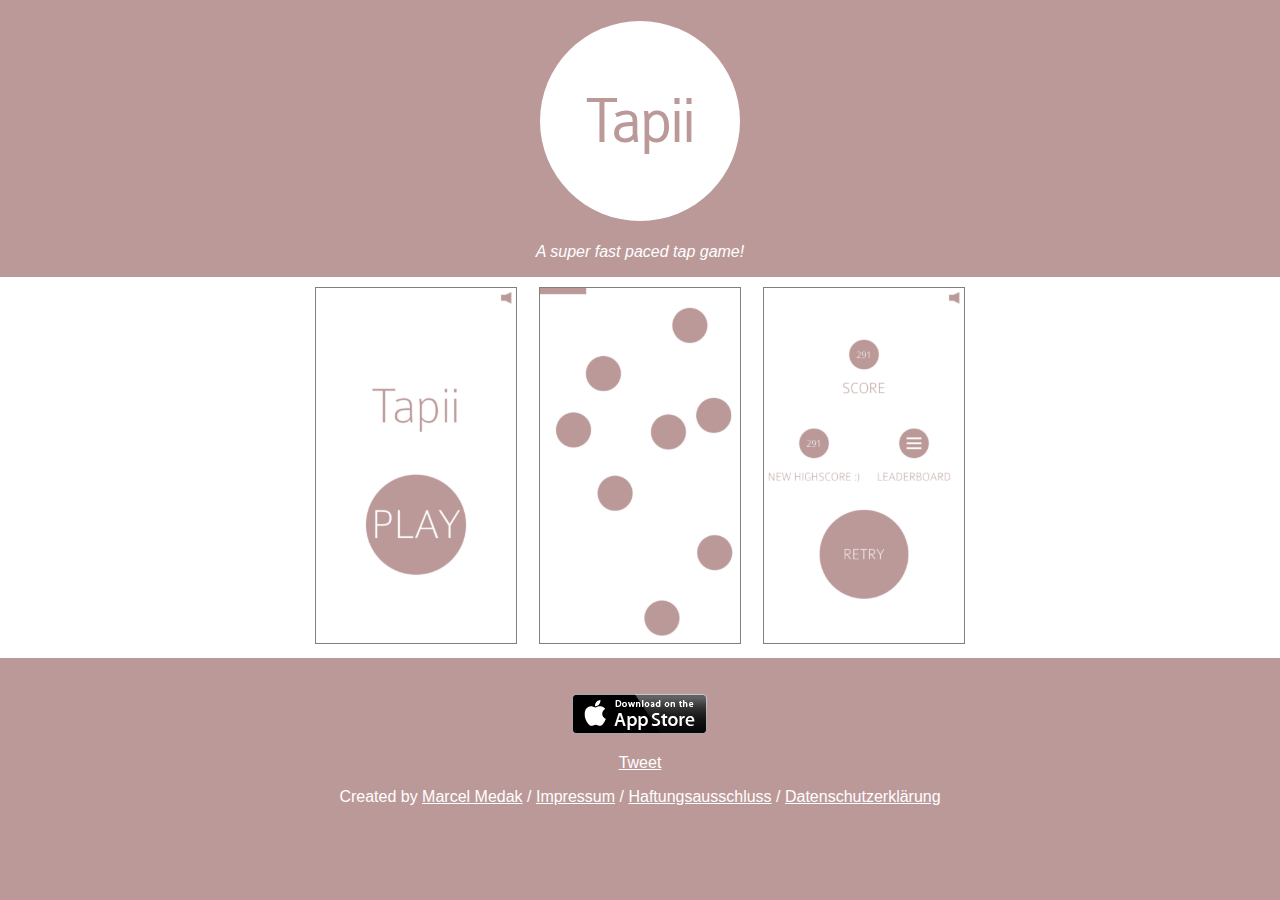
<file: tapii/index.html>
<!DOCTYPE html>
<!--[if lt IE 7]>      <html class="no-js lt-ie9 lt-ie8 lt-ie7"> <![endif]-->
<!--[if IE 7]>         <html class="no-js lt-ie9 lt-ie8"> <![endif]-->
<!--[if IE 8]>         <html class="no-js lt-ie9"> <![endif]-->
<!--[if gt IE 8]><!--> <html class="no-js"> <!--<![endif]-->
    <head>
        <meta charset="utf-8">
        <meta http-equiv="X-UA-Compatible" content="IE=edge,chrome=1">
        <title>Tapii</title>
        <meta name="description" content="A super fast paced tap game!">
        <meta name="viewport" content="width=device-width, initial-scale=1">

        <link rel="shortcut icon" href="favicon.ico">
        <link rel="apple-touch-icon" href="apple-touch-icon-precomposed.png">
        <link rel="stylesheet" href="css/normalize.min.css">
        <link rel="stylesheet" href="css/main.css">
        <link rel="stylesheet" href="fonts/colaborate_thin_macroman/stylesheet.css">

        <script src="js/vendor/modernizr-2.6.2-respond-1.1.0.min.js"></script>
    </head>
    <body>
        <!--[if lt IE 7]>
            <p class="browsehappy">You are using an <strong>outdated</strong> browser. Please <a href="http://browsehappy.com/">upgrade your browser</a> to improve your experience.</p>
        <![endif]-->

        <h1>
            <div id="logo">
                <a href="http://marcel-me.github.io/tapii/">Tapii</a>
            </div>
        </h1>

        <p id="description"> 
            A super fast paced tap game!
        </p>

        <div id="screenshots">
            <div id="screenshots-wrapper">
                <img class="screenshot" src="img/1.png" />
                <img class="screenshot" src="img/2.png" />
                <img class="screenshot" src="img/3.png" />
            </div>
        </div>

        <div id="created">
            <p><a href="https://itunes.apple.com/us/app/tapii/id865949649"><img class="store" src="img/Download_on_the_App_Store_Badge_US-UK_135x40.png" /></a></p>
            <a href="https://twitter.com/share" class="twitter-share-button" data-text="Check out Tapii, a super fast paced tap game!" data-via="marcel_medak" data-hashtags="tapii">Tweet</a>
<script>!function(d,s,id){var js,fjs=d.getElementsByTagName(s)[0],p=/^http:/.test(d.location)?'http':'https';if(!d.getElementById(id)){js=d.createElement(s);js.id=id;js.src=p+'://platform.twitter.com/widgets.js';fjs.parentNode.insertBefore(js,fjs);}}(document, 'script', 'twitter-wjs');</script>
            <p>
                Created by <a href="https://twitter.com/marcel_medak" target="_blank">Marcel Medak</a>
                <span>/</span>
                <a href="impressum.html">Impressum</a>
                <span>/</span>
                <a href="disclaimer.html">Haftungsausschluss</a>
                <span>/</span>
                <a href="privacy.html">Datenschutzerklärung</a>
            <p>
        </div>

        <script src="//ajax.googleapis.com/ajax/libs/jquery/1.11.0/jquery.min.js"></script>
        <script>window.jQuery || document.write('<script src="js/vendor/jquery-1.11.0.min.js"><\/script>')</script>

        <script src="js/main.js"></script>

        <script>
          (function(i,s,o,g,r,a,m){i['GoogleAnalyticsObject']=r;i[r]=i[r]||function(){
          (i[r].q=i[r].q||[]).push(arguments)},i[r].l=1*new Date();a=s.createElement(o),
          m=s.getElementsByTagName(o)[0];a.async=1;a.src=g;m.parentNode.insertBefore(a,m)
          })(window,document,'script','//www.google-analytics.com/analytics.js','ga');

          ga('create', 'UA-50671468-1', 'marcel-me.github.io');
          ga('send', 'pageview');
        </script>
    </body>
</html>
</file>
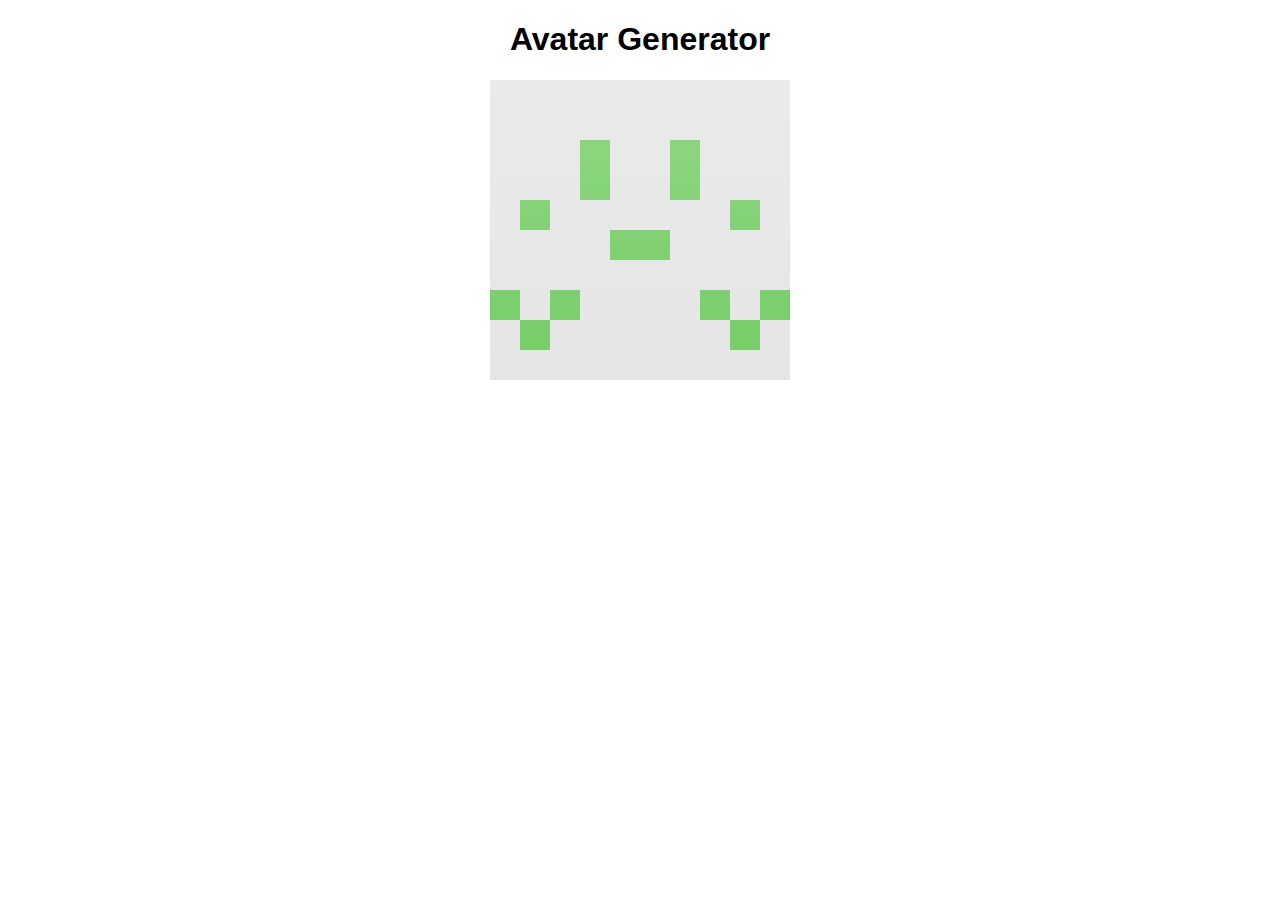
<file: avatar.html>
<!DOCTYPE html>
<html class="no-js">
<head>
	<meta charset="utf-8">
	<meta http-equiv="X-UA-Compatible" content="IE=edge,chrome=1">
	<title>avatar generator - marcel-me</title>
	<meta name="description" content="">
	<meta name="viewport" content="width=device-width">

	<link rel="stylesheet" href="css/normalize.min.css">
	<link rel="stylesheet" href="css/avatar.css">

	<script src="js/vendor/modernizr-2.6.2.min.js"></script>
</head>
<body>
	<h1>Avatar Generator</h1>
	<canvas id="avatar" width="300" height="300"/>
	<script src="js/avatar.js"></script>
</body>
</html>
</file>
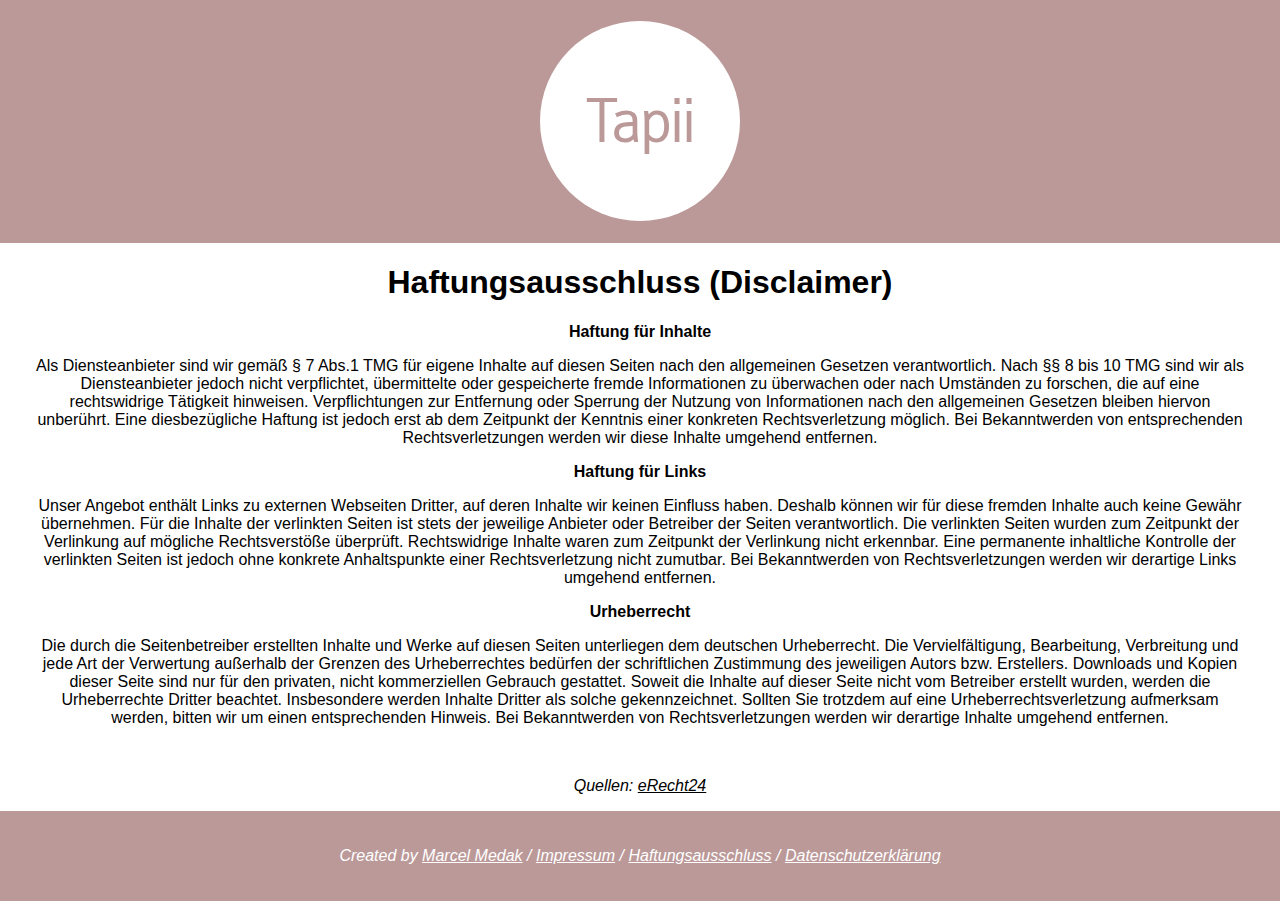
<file: tapii/disclaimer.html>
<!DOCTYPE html>
<!--[if lt IE 7]>      <html class="no-js lt-ie9 lt-ie8 lt-ie7"> <![endif]-->
<!--[if IE 7]>         <html class="no-js lt-ie9 lt-ie8"> <![endif]-->
<!--[if IE 8]>         <html class="no-js lt-ie9"> <![endif]-->
<!--[if gt IE 8]><!--> <html class="no-js"> <!--<![endif]-->
    <head>
        <meta charset="utf-8">
        <meta http-equiv="X-UA-Compatible" content="IE=edge,chrome=1">
        <title>Tapii</title>
        <meta name="description" content="A super fast paced tap game!">
        <meta name="viewport" content="width=device-width, initial-scale=1">

        <link rel="shortcut icon" href="favicon.ico">
        <link rel="apple-touch-icon" href="apple-touch-icon-precomposed.png">
        <link rel="stylesheet" href="css/normalize.min.css">
        <link rel="stylesheet" href="css/main.css">
        <link rel="stylesheet" href="fonts/colaborate_thin_macroman/stylesheet.css">

        <script src="js/vendor/modernizr-2.6.2-respond-1.1.0.min.js"></script>
    </head>
    <body>
        <!--[if lt IE 7]>
            <p class="browsehappy">You are using an <strong>outdated</strong> browser. Please <a href="http://browsehappy.com/">upgrade your browser</a> to improve your experience.</p>
        <![endif]-->

        <h1>
            <div id="logo">
                <a href="http://marcel-me.github.io/tapii/">Tapii</a>
            </div>
        </h1>

        <div id="legal">
            <div id="legal-wrapper">
                <h1>Haftungsausschluss (Disclaimer)</h1>
<p><strong>Haftung für Inhalte</strong></p> <p>Als Diensteanbieter sind wir gemäß § 7 Abs.1 TMG für eigene Inhalte auf diesen Seiten nach den allgemeinen Gesetzen verantwortlich. Nach §§ 8 bis 10 TMG sind wir als Diensteanbieter jedoch nicht verpflichtet, übermittelte oder gespeicherte fremde Informationen zu überwachen oder nach Umständen zu forschen, die auf eine rechtswidrige Tätigkeit hinweisen. Verpflichtungen zur Entfernung oder Sperrung der Nutzung von Informationen nach den allgemeinen Gesetzen bleiben hiervon unberührt. Eine diesbezügliche Haftung ist jedoch erst ab dem Zeitpunkt der Kenntnis einer konkreten Rechtsverletzung möglich. Bei Bekanntwerden von entsprechenden Rechtsverletzungen werden wir diese Inhalte umgehend entfernen.</p> <p><strong>Haftung für Links</strong></p> <p>Unser Angebot enthält Links zu externen Webseiten Dritter, auf deren Inhalte wir keinen Einfluss haben. Deshalb können wir für diese fremden Inhalte auch keine Gewähr übernehmen. Für die Inhalte der verlinkten Seiten ist stets der jeweilige Anbieter oder Betreiber der Seiten verantwortlich. Die verlinkten Seiten wurden zum Zeitpunkt der Verlinkung auf mögliche Rechtsverstöße überprüft. Rechtswidrige Inhalte waren zum Zeitpunkt der Verlinkung nicht erkennbar. Eine permanente inhaltliche Kontrolle der verlinkten Seiten ist jedoch ohne konkrete Anhaltspunkte einer Rechtsverletzung nicht zumutbar. Bei Bekanntwerden von Rechtsverletzungen werden wir derartige Links umgehend entfernen.</p> <p><strong>Urheberrecht</strong></p> <p>Die durch die Seitenbetreiber erstellten Inhalte und Werke auf diesen Seiten unterliegen dem deutschen Urheberrecht. Die Vervielfältigung, Bearbeitung, Verbreitung und jede Art der Verwertung außerhalb der Grenzen des Urheberrechtes bedürfen der schriftlichen Zustimmung des jeweiligen Autors bzw. Erstellers. Downloads und Kopien dieser Seite sind nur für den privaten, nicht kommerziellen Gebrauch gestattet. Soweit die Inhalte auf dieser Seite nicht vom Betreiber erstellt wurden, werden die Urheberrechte Dritter beachtet. Insbesondere werden Inhalte Dritter als solche gekennzeichnet. Sollten Sie trotzdem auf eine Urheberrechtsverletzung aufmerksam werden, bitten wir um einen entsprechenden Hinweis. Bei Bekanntwerden von Rechtsverletzungen werden wir derartige Inhalte umgehend entfernen.</p><p> </p>
<p><i>Quellen: <a rel="nofollow" href="http://www.e-recht24.de/muster-disclaimer.html" target="_blank">eRecht24</a></p>
            </div>
        </div>

        <div id="created">
            <p>
                Created by <a href="https://twitter.com/marcel_medak" target="_blank">Marcel Medak</a>
                <span>/</span>
                <a href="impressum.html">Impressum</a>
                <span>/</span>
                <a href="disclaimer.html">Haftungsausschluss</a>
                <span>/</span>
                <a href="privacy.html">Datenschutzerklärung</a>
            <p>
        </div>


        <script src="//ajax.googleapis.com/ajax/libs/jquery/1.11.0/jquery.min.js"></script>
        <script>window.jQuery || document.write('<script src="js/vendor/jquery-1.11.0.min.js"><\/script>')</script>

        <script src="js/main.js"></script>

        <script>
          (function(i,s,o,g,r,a,m){i['GoogleAnalyticsObject']=r;i[r]=i[r]||function(){
          (i[r].q=i[r].q||[]).push(arguments)},i[r].l=1*new Date();a=s.createElement(o),
          m=s.getElementsByTagName(o)[0];a.async=1;a.src=g;m.parentNode.insertBefore(a,m)
          })(window,document,'script','//www.google-analytics.com/analytics.js','ga');

          ga('create', 'UA-50671468-1', 'marcel-me.github.io');
          ga('send', 'pageview');
        </script>
    </body>
</html>
</file>
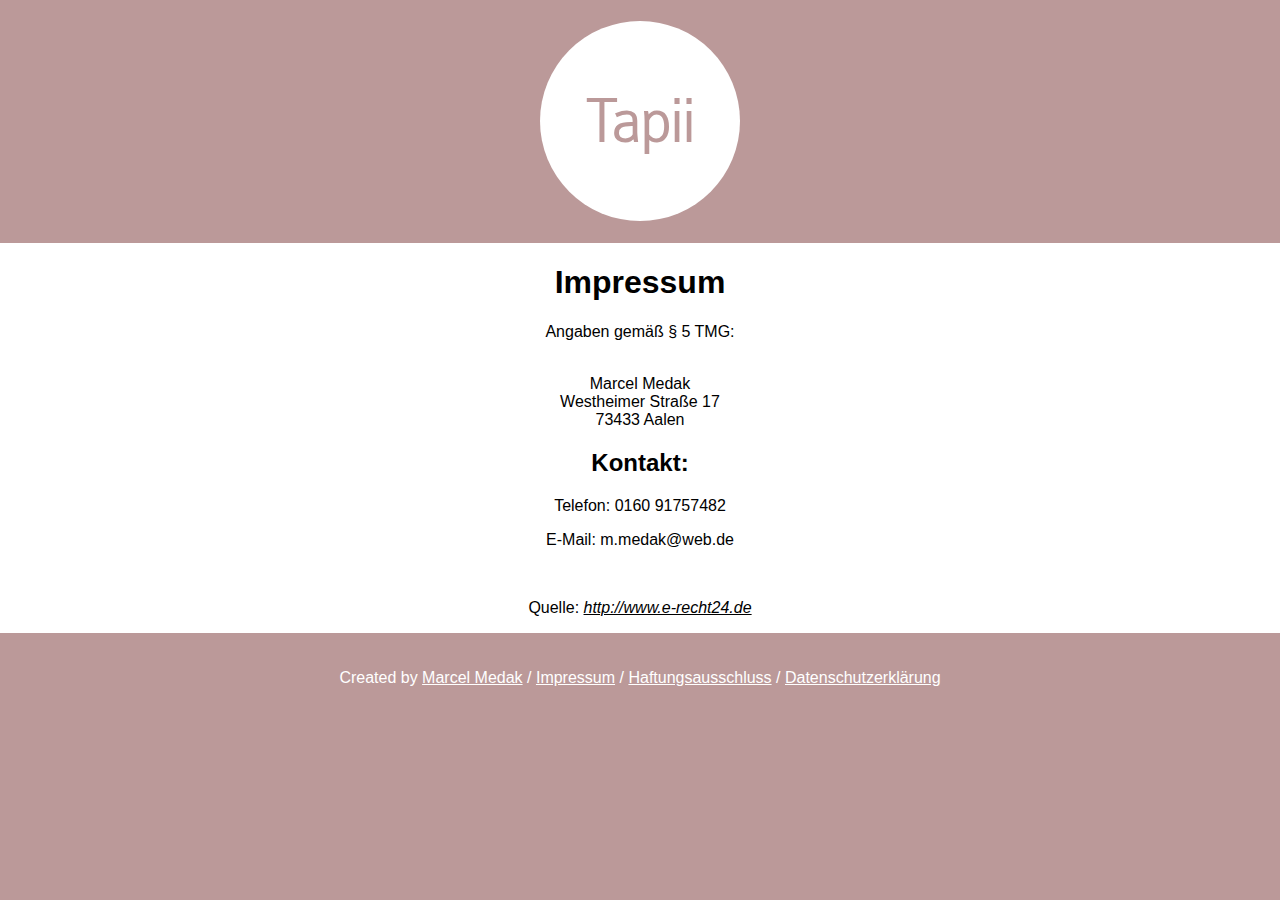
<file: tapii/impressum.html>
<!DOCTYPE html>
<!--[if lt IE 7]>      <html class="no-js lt-ie9 lt-ie8 lt-ie7"> <![endif]-->
<!--[if IE 7]>         <html class="no-js lt-ie9 lt-ie8"> <![endif]-->
<!--[if IE 8]>         <html class="no-js lt-ie9"> <![endif]-->
<!--[if gt IE 8]><!--> <html class="no-js"> <!--<![endif]-->
    <head>
        <meta charset="utf-8">
        <meta http-equiv="X-UA-Compatible" content="IE=edge,chrome=1">
        <title>Tapii</title>
        <meta name="description" content="A super fast paced tap game!">
        <meta name="viewport" content="width=device-width, initial-scale=1">

        <link rel="shortcut icon" href="favicon.ico">
        <link rel="apple-touch-icon" href="apple-touch-icon-precomposed.png">
        <link rel="stylesheet" href="css/normalize.min.css">
        <link rel="stylesheet" href="css/main.css">
        <link rel="stylesheet" href="fonts/colaborate_thin_macroman/stylesheet.css">

        <script src="js/vendor/modernizr-2.6.2-respond-1.1.0.min.js"></script>
    </head>
    <body>
        <!--[if lt IE 7]>
            <p class="browsehappy">You are using an <strong>outdated</strong> browser. Please <a href="http://browsehappy.com/">upgrade your browser</a> to improve your experience.</p>
        <![endif]-->

        <h1>
            <div id="logo">
                <a href="http://marcel-me.github.io/tapii/">Tapii</a>
            </div>
        </h1>

        <div id="legal">
            <div id="legal-wrapper">
                <h1>Impressum</h1>
                <p>Angaben gemäß § 5 TMG:<br/><br/></p>
                <p>Marcel Medak<br />
                    Westheimer Straße 17<br />
                    73433 Aalen<br />
                </p>
                <h2>Kontakt:</h2>
                <p>Telefon: 0160 91757482</p>
                <p>E-Mail: m.medak@web.de</p>
                <p> </p>
                <p>Quelle: <i><a rel="nofollow" href="http://www.e-recht24.de/impressum-generator.html">http://www.e-recht24.de</a></i></p>
            </div>
        </div>

        <div id="created">
            <p>
                Created by <a href="https://twitter.com/marcel_medak" target="_blank">Marcel Medak</a>
                <span>/</span>
                <a href="impressum.html">Impressum</a>
                <span>/</span>
                <a href="disclaimer.html">Haftungsausschluss</a>
                <span>/</span>
                <a href="privacy.html">Datenschutzerklärung</a>
            <p>
        </div>


        <script src="//ajax.googleapis.com/ajax/libs/jquery/1.11.0/jquery.min.js"></script>
        <script>window.jQuery || document.write('<script src="js/vendor/jquery-1.11.0.min.js"><\/script>')</script>

        <script src="js/main.js"></script>

        <script>
          (function(i,s,o,g,r,a,m){i['GoogleAnalyticsObject']=r;i[r]=i[r]||function(){
          (i[r].q=i[r].q||[]).push(arguments)},i[r].l=1*new Date();a=s.createElement(o),
          m=s.getElementsByTagName(o)[0];a.async=1;a.src=g;m.parentNode.insertBefore(a,m)
          })(window,document,'script','//www.google-analytics.com/analytics.js','ga');

          ga('create', 'UA-50671468-1', 'marcel-me.github.io');
          ga('send', 'pageview');
        </script>
    </body>
</html>
</file>
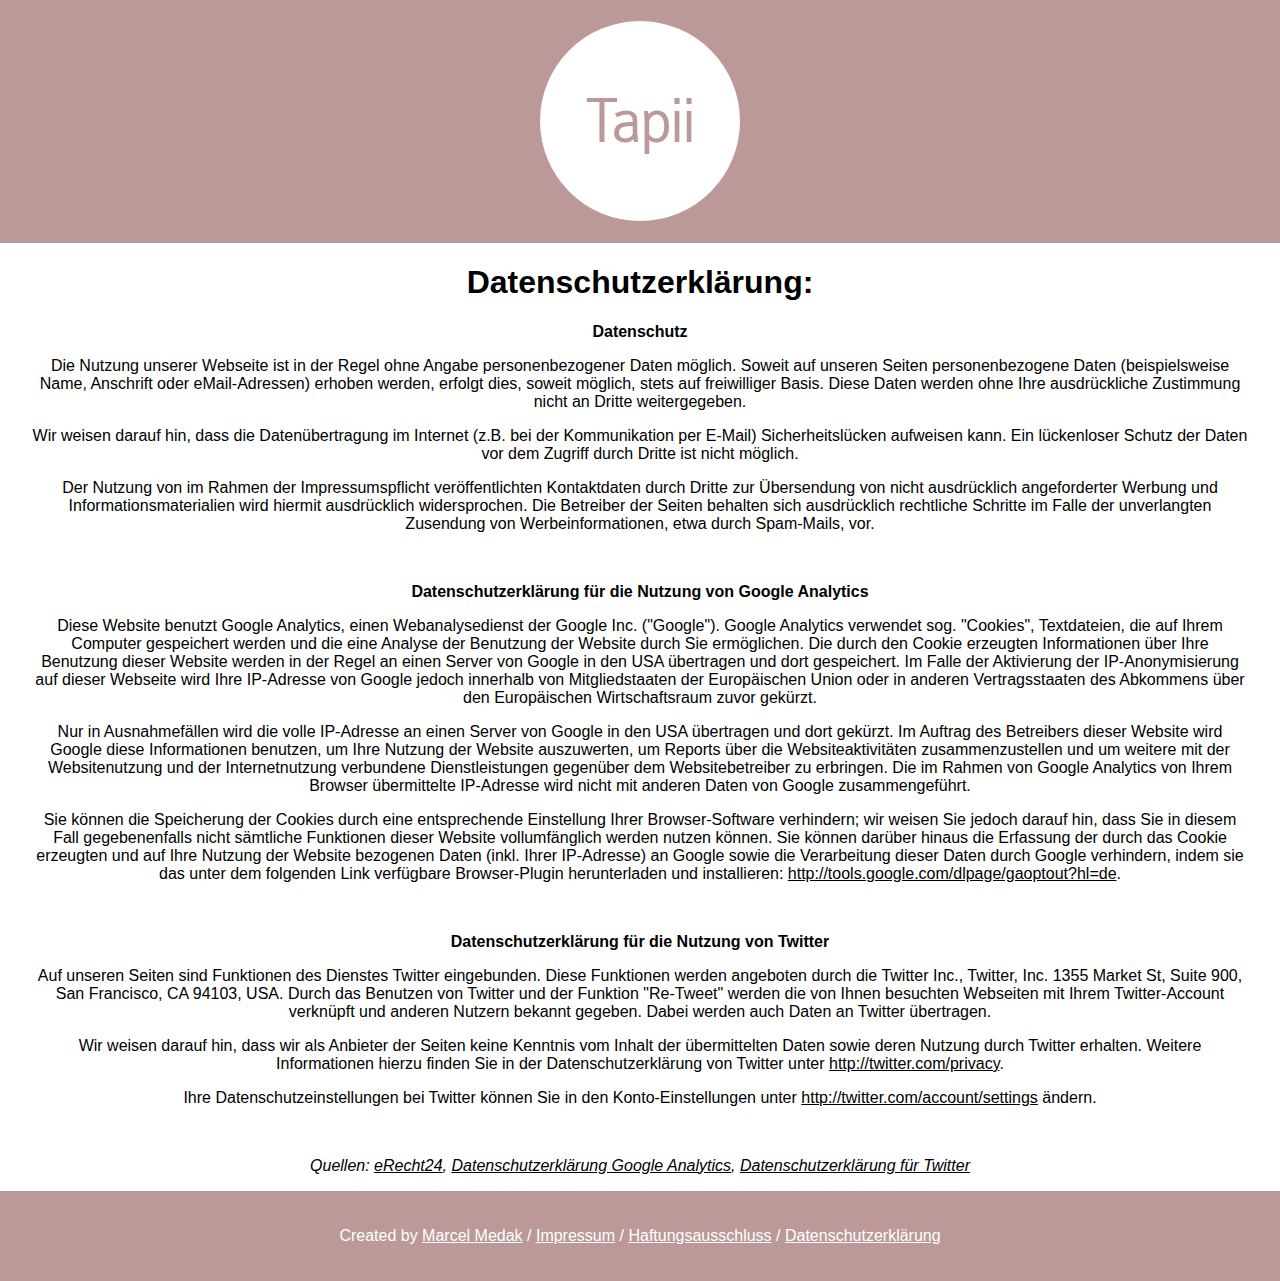
<file: tapii/privacy.html>
<!DOCTYPE html>
<!--[if lt IE 7]>      <html class="no-js lt-ie9 lt-ie8 lt-ie7"> <![endif]-->
<!--[if IE 7]>         <html class="no-js lt-ie9 lt-ie8"> <![endif]-->
<!--[if IE 8]>         <html class="no-js lt-ie9"> <![endif]-->
<!--[if gt IE 8]><!--> <html class="no-js"> <!--<![endif]-->
    <head>
        <meta charset="utf-8">
        <meta http-equiv="X-UA-Compatible" content="IE=edge,chrome=1">
        <title>Tapii</title>
        <meta name="description" content="A super fast paced tap game!">
        <meta name="viewport" content="width=device-width, initial-scale=1">

        <link rel="shortcut icon" href="favicon.ico">
        <link rel="apple-touch-icon" href="apple-touch-icon-precomposed.png">
        <link rel="stylesheet" href="css/normalize.min.css">
        <link rel="stylesheet" href="css/main.css">
        <link rel="stylesheet" href="fonts/colaborate_thin_macroman/stylesheet.css">

        <script src="js/vendor/modernizr-2.6.2-respond-1.1.0.min.js"></script>
    </head>
    <body>
        <!--[if lt IE 7]>
            <p class="browsehappy">You are using an <strong>outdated</strong> browser. Please <a href="http://browsehappy.com/">upgrade your browser</a> to improve your experience.</p>
        <![endif]-->

        <h1>
            <div id="logo">
                <a href="http://marcel-me.github.io/tapii/">Tapii</a>
            </div>
        </h1>

        <div id="legal">
            <div id="legal-wrapper">
                <h1>Datenschutzerklärung:</h1>
<p><strong>Datenschutz</strong></p> <p>Die Nutzung unserer Webseite ist in der Regel ohne Angabe personenbezogener Daten möglich. Soweit auf unseren Seiten personenbezogene Daten (beispielsweise Name, Anschrift oder eMail-Adressen) erhoben werden, erfolgt dies, soweit möglich, stets auf freiwilliger Basis. Diese Daten werden ohne Ihre ausdrückliche Zustimmung nicht an Dritte weitergegeben. </p> <p>Wir weisen darauf hin, dass die Datenübertragung im Internet (z.B. bei der Kommunikation per E-Mail) Sicherheitslücken aufweisen kann. Ein lückenloser Schutz der Daten vor dem Zugriff durch Dritte ist nicht möglich. </p> <p>Der Nutzung von im Rahmen der Impressumspflicht veröffentlichten Kontaktdaten durch Dritte zur Übersendung von nicht ausdrücklich angeforderter Werbung und Informationsmaterialien wird hiermit ausdrücklich widersprochen. Die Betreiber der Seiten behalten sich ausdrücklich rechtliche Schritte im Falle der unverlangten Zusendung von Werbeinformationen, etwa durch Spam-Mails, vor.</p><p> </p>
<p><strong>Datenschutzerklärung für die Nutzung von Google Analytics</strong></p> <p>Diese Website benutzt Google Analytics, einen Webanalysedienst der Google Inc. ("Google"). Google Analytics verwendet sog. "Cookies", Textdateien, die auf Ihrem Computer gespeichert werden und die eine Analyse der Benutzung der Website durch Sie ermöglichen. Die durch den Cookie erzeugten Informationen über Ihre Benutzung dieser Website werden in der Regel an einen Server von Google in den USA übertragen und dort gespeichert. Im Falle der Aktivierung der IP-Anonymisierung auf dieser Webseite wird Ihre IP-Adresse von Google jedoch innerhalb von Mitgliedstaaten der Europäischen Union oder in anderen Vertragsstaaten des Abkommens über den Europäischen Wirtschaftsraum zuvor gekürzt.</p> <p>Nur in Ausnahmefällen wird die volle IP-Adresse an einen Server von Google in den USA übertragen und dort gekürzt. Im Auftrag des Betreibers dieser Website wird Google diese Informationen benutzen, um Ihre Nutzung der Website auszuwerten, um Reports über die Websiteaktivitäten zusammenzustellen und um weitere mit der Websitenutzung und der Internetnutzung verbundene Dienstleistungen gegenüber dem Websitebetreiber zu erbringen. Die im Rahmen von Google Analytics von Ihrem Browser übermittelte IP-Adresse wird nicht mit anderen Daten von Google zusammengeführt.</p> <p>Sie können die Speicherung der Cookies durch eine entsprechende Einstellung Ihrer Browser-Software verhindern; wir weisen Sie jedoch darauf hin, dass Sie in diesem Fall gegebenenfalls nicht sämtliche Funktionen dieser Website vollumfänglich werden nutzen können. Sie können darüber hinaus die Erfassung der durch das Cookie erzeugten und auf Ihre Nutzung der Website bezogenen Daten (inkl. Ihrer IP-Adresse) an Google sowie die Verarbeitung dieser Daten durch Google verhindern, indem sie das unter dem folgenden Link verfügbare Browser-Plugin herunterladen und installieren: <a href="http://tools.google.com/dlpage/gaoptout?hl=de">http://tools.google.com/dlpage/gaoptout?hl=de</a>.<p> </p>
<p><strong>Datenschutzerklärung für die Nutzung von Twitter</strong></p> <p>Auf unseren Seiten sind Funktionen des Dienstes Twitter eingebunden. Diese Funktionen werden angeboten durch die Twitter Inc., Twitter, Inc. 1355 Market St, Suite 900, San Francisco, CA 94103, USA. Durch das Benutzen von Twitter und der Funktion "Re-Tweet" werden die von Ihnen besuchten Webseiten mit Ihrem Twitter-Account verknüpft und anderen Nutzern bekannt gegeben. Dabei werden auch Daten an Twitter übertragen.</p> <p>Wir weisen darauf hin, dass wir als Anbieter der Seiten keine Kenntnis vom Inhalt der übermittelten Daten sowie deren Nutzung durch Twitter erhalten. Weitere Informationen hierzu finden Sie in der Datenschutzerklärung von Twitter unter <a href="http://twitter.com/privacy" target="_blank">http://twitter.com/privacy</a>.</p> <p>Ihre Datenschutzeinstellungen bei Twitter können Sie in den Konto-Einstellungen unter <a href="http://twitter.com/account/settings" target="_blank">http://twitter.com/account/settings</a> ändern.</p> <p> </p>
<p><i>Quellen: <a rel="nofollow" href="http://www.e-recht24.de/muster-datenschutzerklaerung.html" target="_blank">eRecht24</a>, <a rel="nofollow" href="http://www.google.com/intl/de/analytics/learn/privacy.html" target="_blank">Datenschutzerklärung Google Analytics</a>, <a rel="nofollow" href="http://twitter.com/privacy" target="_blank">Datenschutzerklärung für Twitter</a></i></p>
            </div>
        </div>

        <div id="created">
            <p>
                Created by <a href="https://twitter.com/marcel_medak" target="_blank">Marcel Medak</a>
                <span>/</span>
                <a href="impressum.html">Impressum</a>
                <span>/</span>
                <a href="disclaimer.html">Haftungsausschluss</a>
                <span>/</span>
                <a href="privacy.html">Datenschutzerklärung</a>
            <p>
        </div>


        <script src="//ajax.googleapis.com/ajax/libs/jquery/1.11.0/jquery.min.js"></script>
        <script>window.jQuery || document.write('<script src="js/vendor/jquery-1.11.0.min.js"><\/script>')</script>

        <script src="js/main.js"></script>

        <script>
          (function(i,s,o,g,r,a,m){i['GoogleAnalyticsObject']=r;i[r]=i[r]||function(){
          (i[r].q=i[r].q||[]).push(arguments)},i[r].l=1*new Date();a=s.createElement(o),
          m=s.getElementsByTagName(o)[0];a.async=1;a.src=g;m.parentNode.insertBefore(a,m)
          })(window,document,'script','//www.google-analytics.com/analytics.js','ga');

          ga('create', 'UA-50671468-1', 'marcel-me.github.io');
          ga('send', 'pageview');
        </script>
    </body>
</html>
</file>
<file: tapii/css/main.css>
body {
    background-color: #BB9999;
}

h1 {
    margin-left: auto;
    margin-right: auto;
    width: 200px;
    height: 200px;
}

h1 #logo {
    font-family: 'colaborate-thinregular';
    width: 200px;
    height: 200px;
    display: table-cell;
    vertical-align: middle;
    text-align: center;
    background-color: white;
    color: #BB9999;
    border-radius: 100px;
    font-size: 2em;
}

#logo a, a:visited {
    color: #BB9999;
    text-decoration: none;
}

#description {
    text-align: center;
    color: white;
    font-style: italic;

}

#screenshots {
    width: 100%;
    background-color: white;
    display: table;
}

#screenshots-wrapper {
    display: table-cell;
    text-align: center;
}

.screenshot {
    margin-left: 9px;
    margin-right: 9px;
    margin-top: 10px;
    margin-bottom: 10px;
    width: 200px;
    border-width: 1px;
    border-style: solid;
    border-color: gray;
}

#created {
    display: table;
    text-align: center;
    margin-top: 20px;
    margin-bottom: 20px;
    margin-left: auto;
    margin-right: auto;
    color: white;
}

#created a, a:visited {
    color: white;
}

#legal {
    width: 100%;
    background-color: white;
    display: table;
}

#legal-wrapper {
    display: table-cell;
    text-align: center;
    padding-left: 32px;
    padding-right: 32px;
}

#legal-wrapper h1 {
    height: auto;
    width: auto;
}

#legal-wrapper a, a:visited  {
    color: black;
}

.store {
    border: none;
}
</file>
<file: tapii/fonts/colaborate_thin_macroman/stylesheet.css>
@font-face {
    font-family: 'colaborate-thinregular';
    src: url('ColabThi-webfont.eot');
    src: url('ColabThi-webfont.eot?#iefix') format('embedded-opentype'),
         url('ColabThi-webfont.woff') format('woff'),
         url('ColabThi-webfont.ttf') format('truetype'),
         url('ColabThi-webfont.svg#colaborate-thinregular') format('svg');
    font-weight: normal;
    font-style: normal;

}
</file>
<file: css/avatar.css>
h1 {
	width: 100%;
	text-align: center;
}

#avatar {
	display: block;
	margin: 0px auto 0px auto;
}
</file>
